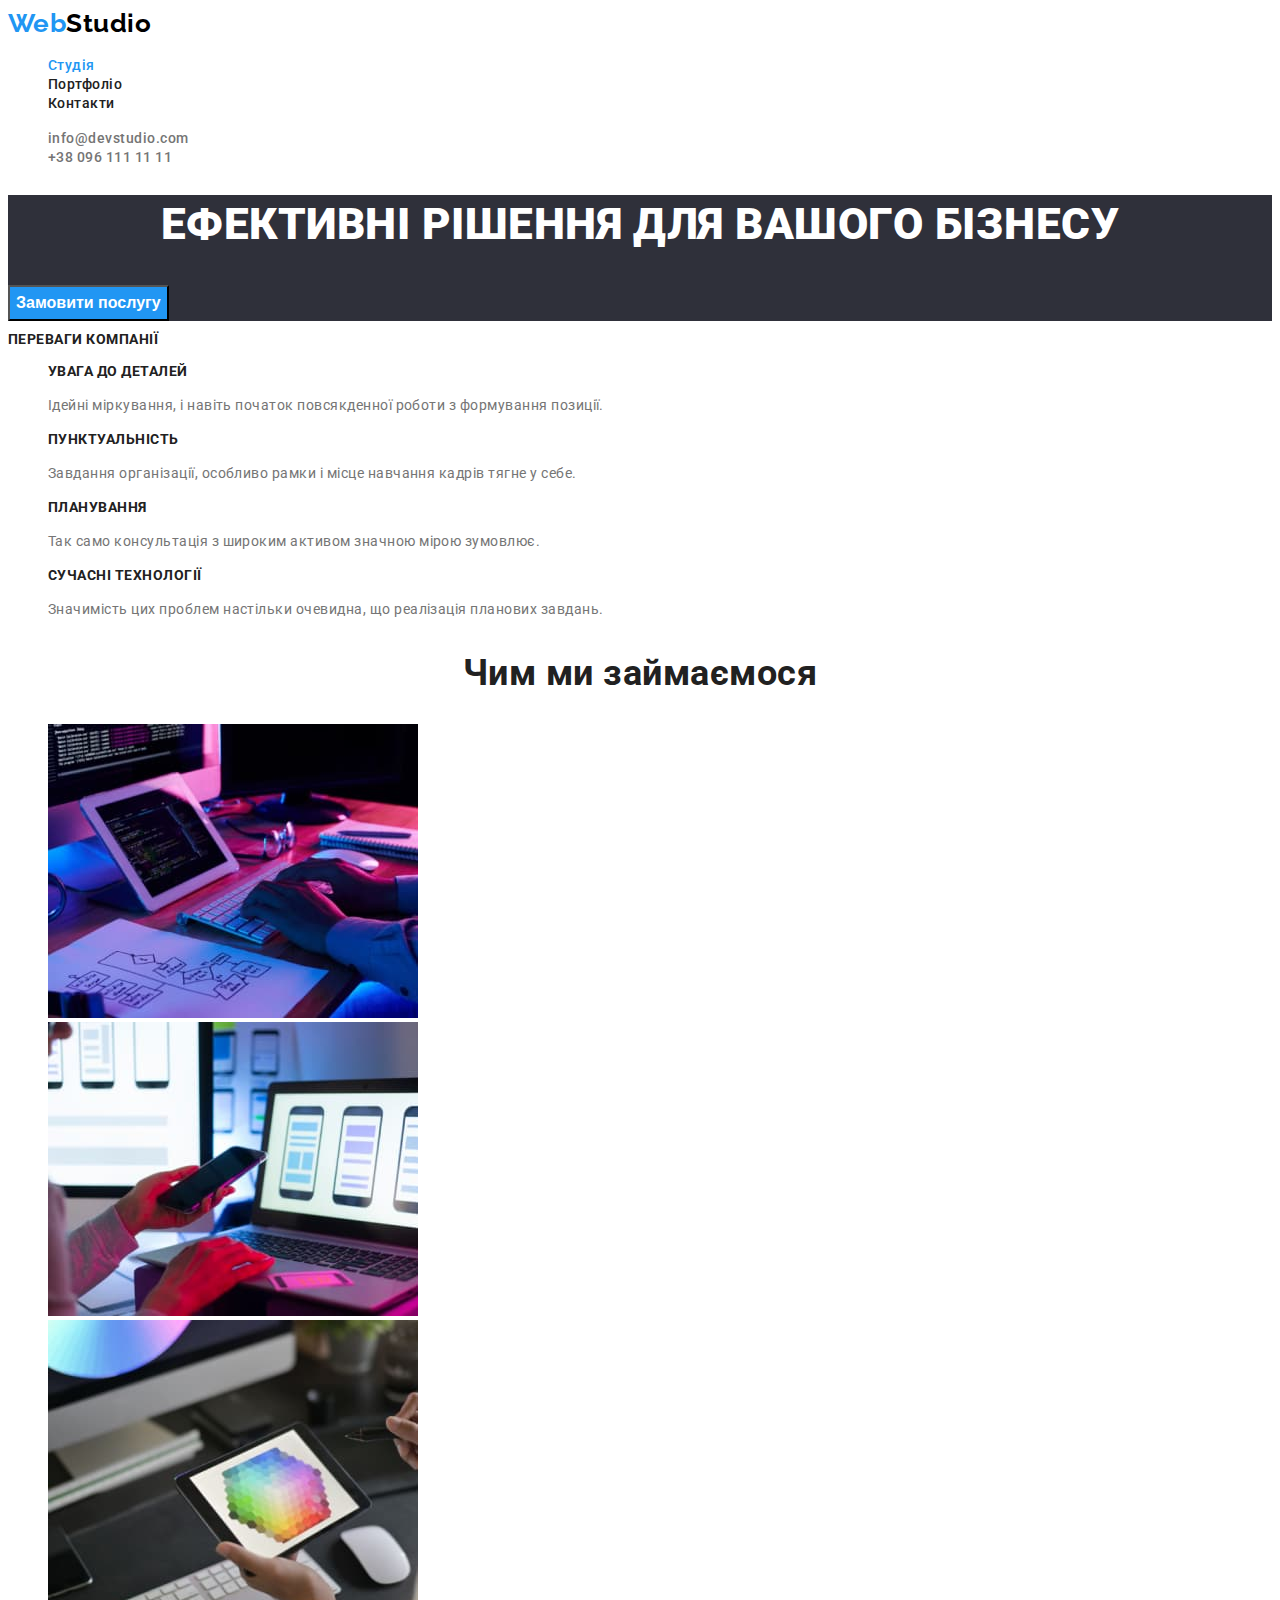
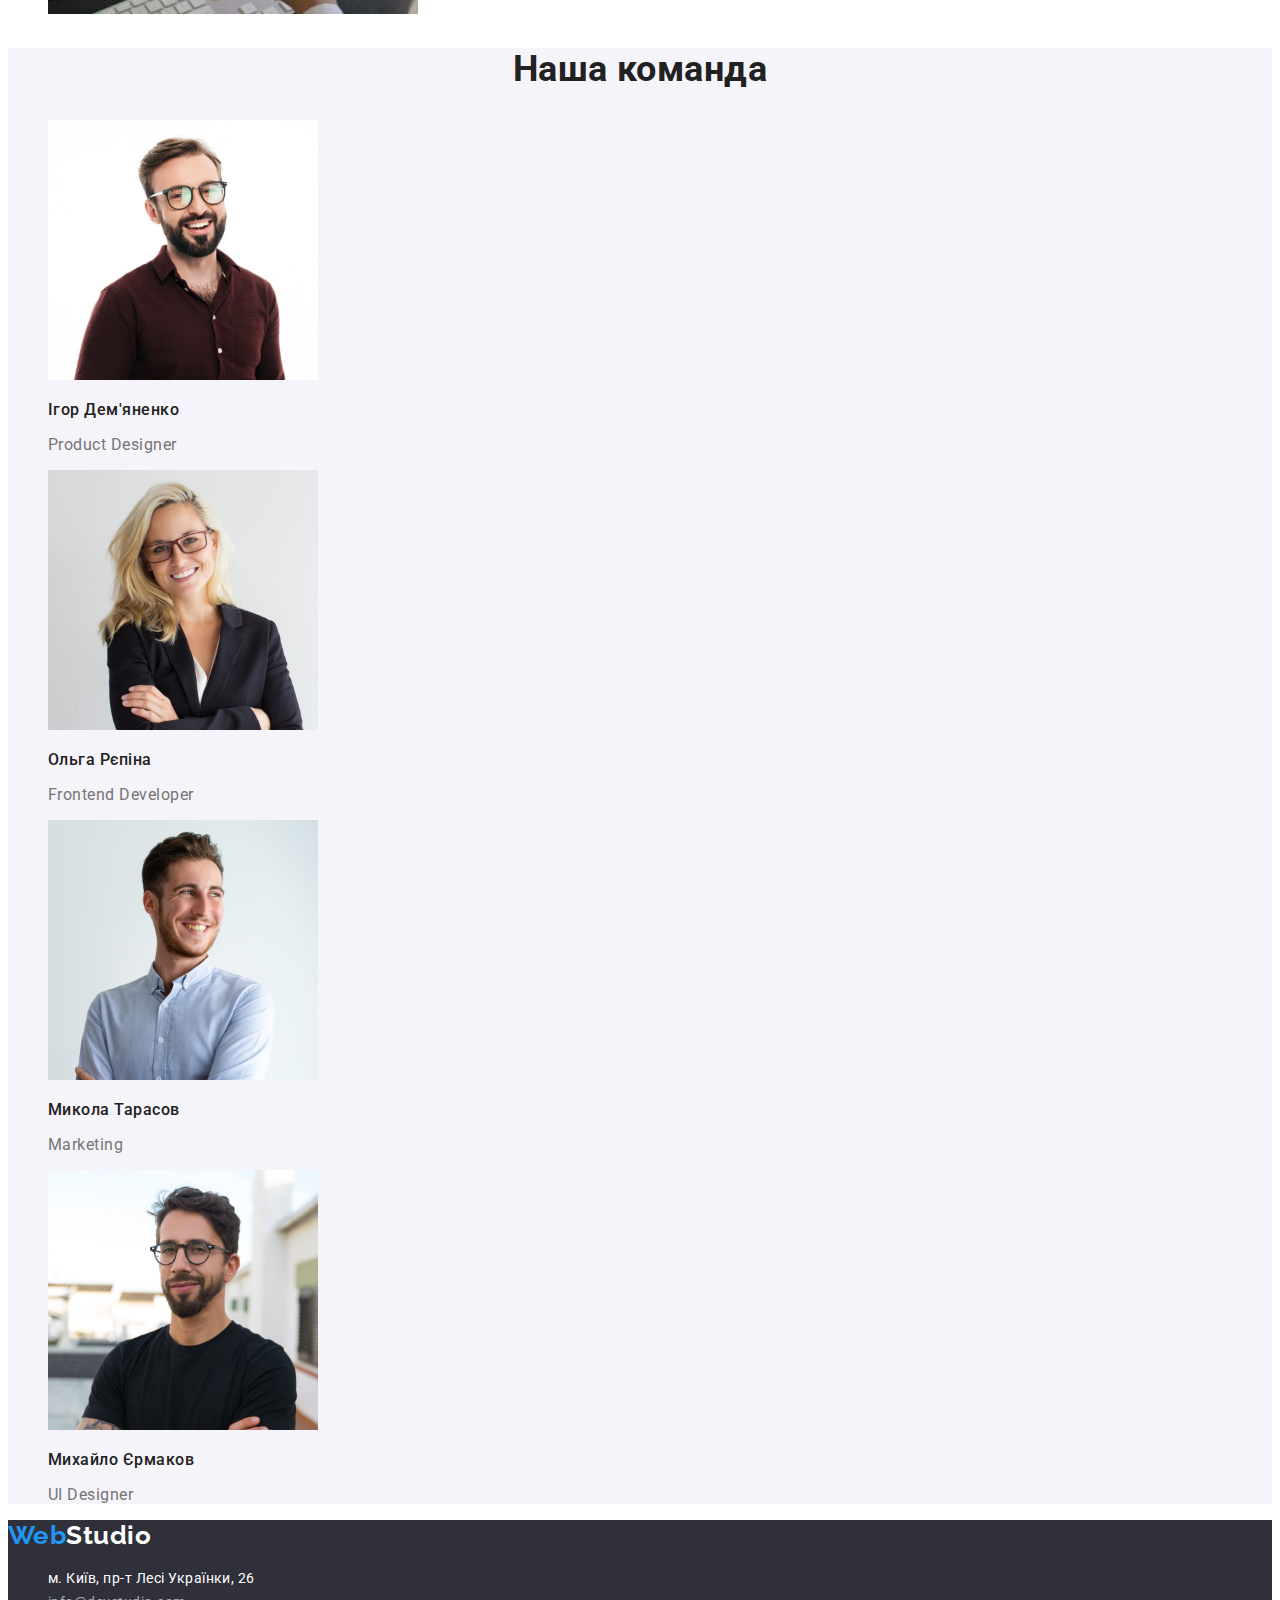
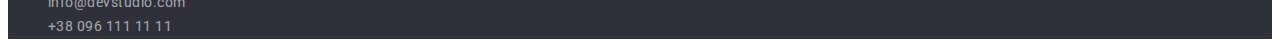
<file: index.html>
<!DOCTYPE html>
<html lang="en">
<head>
    <meta charset="UTF-8">
    <meta http-equiv="X-UA-Compatible" content="IE=edge">
    <meta name="viewport" content="width=device-width, initial-scale=1.0">
    <title>Document</title>
    <link rel="preconnect" href="https://fonts.googleapis.com">
    <link rel="preconnect" href="https://fonts.gstatic.com" crossorigin>
    <link href="https://fonts.googleapis.com/css2?family=Raleway:wght@700&family=Roboto:wght@400;500;700;900&display=swap" rel="stylesheet">
    <link rel="stylesheet" href="./css/styles.css" />
</head>
<body class="page">
    <header class="page-header">
        <nav>
            <a href="./index.html" class="logo"><span class="logo-first">Web</span>Studio</a>

            <ul class="site-nav">
                <li><a href="./index.html" class="link current">Студія</a></li>
                <li><a href="./portfolio.html" class="link">Портфоліо</a></li>
                <li><a href="" class="link">Контакти</a></li>
            </ul>
        </nav>
        <ul class="auth-nav">
            <li><a href="mailto:info@devstudio.com" class="link">info@devstudio.com</a></li>
            <li><a href="tel:+380961111111" class="link">+38 096 111 11 11</a></li>
        </ul>
    </header>
    <main>
        <section class="hero">
            <h1 class="hero-title">Ефективні рішення для вашого бізнесу</h1>
            <button type="button" class="hero-button">Замовити послугу</button>
        </section>
        <section class="benefits">
            <h2 class="benefits-title">Переваги компанії</h2>
            <ul>
                <li>
                    <h3 class="benefits-title">УВАГА ДО ДЕТАЛЕЙ</h3>
                    <p class="benefits-text">Ідейні міркування, і навіть початок повсякденної роботи з формування позиції.</p>
                </li>
                <li>
                    <h3 class="benefits-title">ПУНКТУАЛЬНІСТЬ</h3>
                    <p class="benefits-text">Завдання організації, особливо рамки і місце навчання кадрів тягне у себе.</p>
                </li>
                <li>
                    <h3 class="benefits-title">ПЛАНУВАННЯ</h3>
                    <p class="benefits-text">Так само консультація з широким активом значною мірою зумовлює.</p>
                </li>
                <li>
                    <h3 class="benefits-title">СУЧАСНІ ТЕХНОЛОГІЇ</h3>
                    <p class="benefits-text">Значимість цих проблем настільки очевидна, що реалізація планових завдань.</p>
                </li>
            </ul>
        </section>
        <section class="work">
            <h2 class="work-title">Чим ми займаємося</h2>
            <ul>
                <li>
                    <img src="./images/box1.jpg" alt="work" width="370">
                </li>
                <li>
                    <img src="./images/box2.jpg" alt="work" width="370">
                </li>
                <li>
                    <img src="./images/box3.jpg" alt="work" width="370">
                </li>
            </ul>
        </section>
        <section class="employees">
            <h2 class="employees-title">Наша команда</h2>
            <ul>
                <li><img src="./images/employee1.jpg" alt="employee1" width="270">
                    <h3 class="employees-username">Ігор Дем'яненко</h3>
                    <p class="employees-workname">Product Designer</p>
                </li>
                <li><img src="./images/employee2.jpg" alt="employee2" width="270">
                    <h3 class="employees-username">Ольга Рєпіна</h3>
                    <p class="employees-workname">Frontend Developer</p>
                </li>
                <li><img src="./images/employee3.jpg" alt="employee3" width="270">
                    <h3 class="employees-username">Микола Тарасов</h3>
                    <p class="employees-workname">Marketing</p>
                </li>
                <li><img src="./images/employee4.jpg" alt="employee4" width="270">
                    <h3 class="employees-username">Михайло Єрмаков</h3>
                    <p class="employees-workname">UI Designer</p>
                </li>
            </ul>
        </section>
    </main>
    <footer class="footer">
        <a href="./index.html" class="logo-footer"><span class="logo-first">Web</span>Studio</a>

        <address class="contacts">
            <ul>
                <li>
                    <a href="https://www.google.com/maps/place/%D0%B1%D1%83%D0%BB%D1%8C%D0%B2%D0%B0%D1%80+%D0%9B%D0%B5%D1%81%D1%96+%D0%A3%D0%BA%D1%80%D0%B0%D1%97%D0%BD%D0%BA%D0%B8,+26,+%D0%9A%D0%B8%D1%97%D0%B2" class="link">м. Київ, пр-т Лесі Українки, 26</a>
                </li>
                <li>
                    <a href="mailto:info@devstudio.com" class="gmail-call">info@devstudio.com</a>
                </li>
                <li>
                    <a href="tel:+380961111111" class="gmail-call">+38 096 111 11 11</a>
                </li>
            </ul>
        </address>
    </footer>
</body>
</html>
</file>
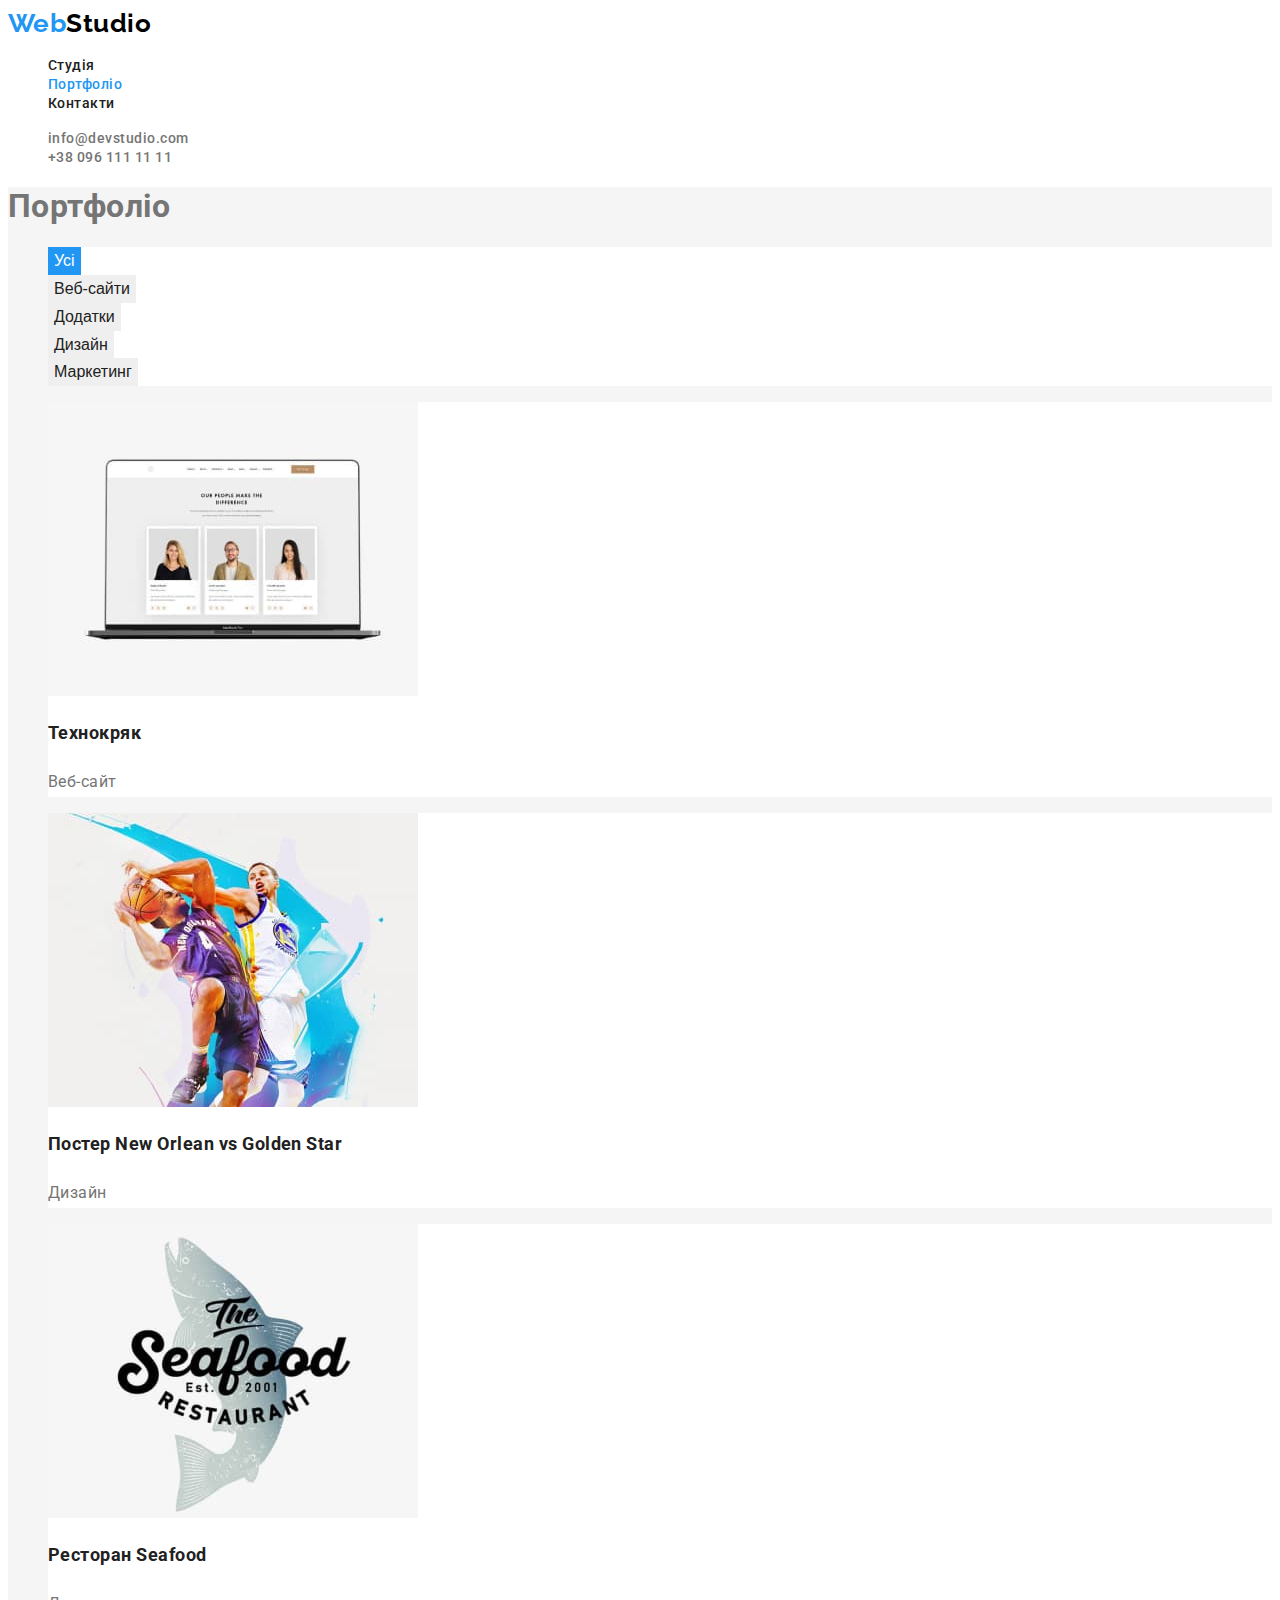
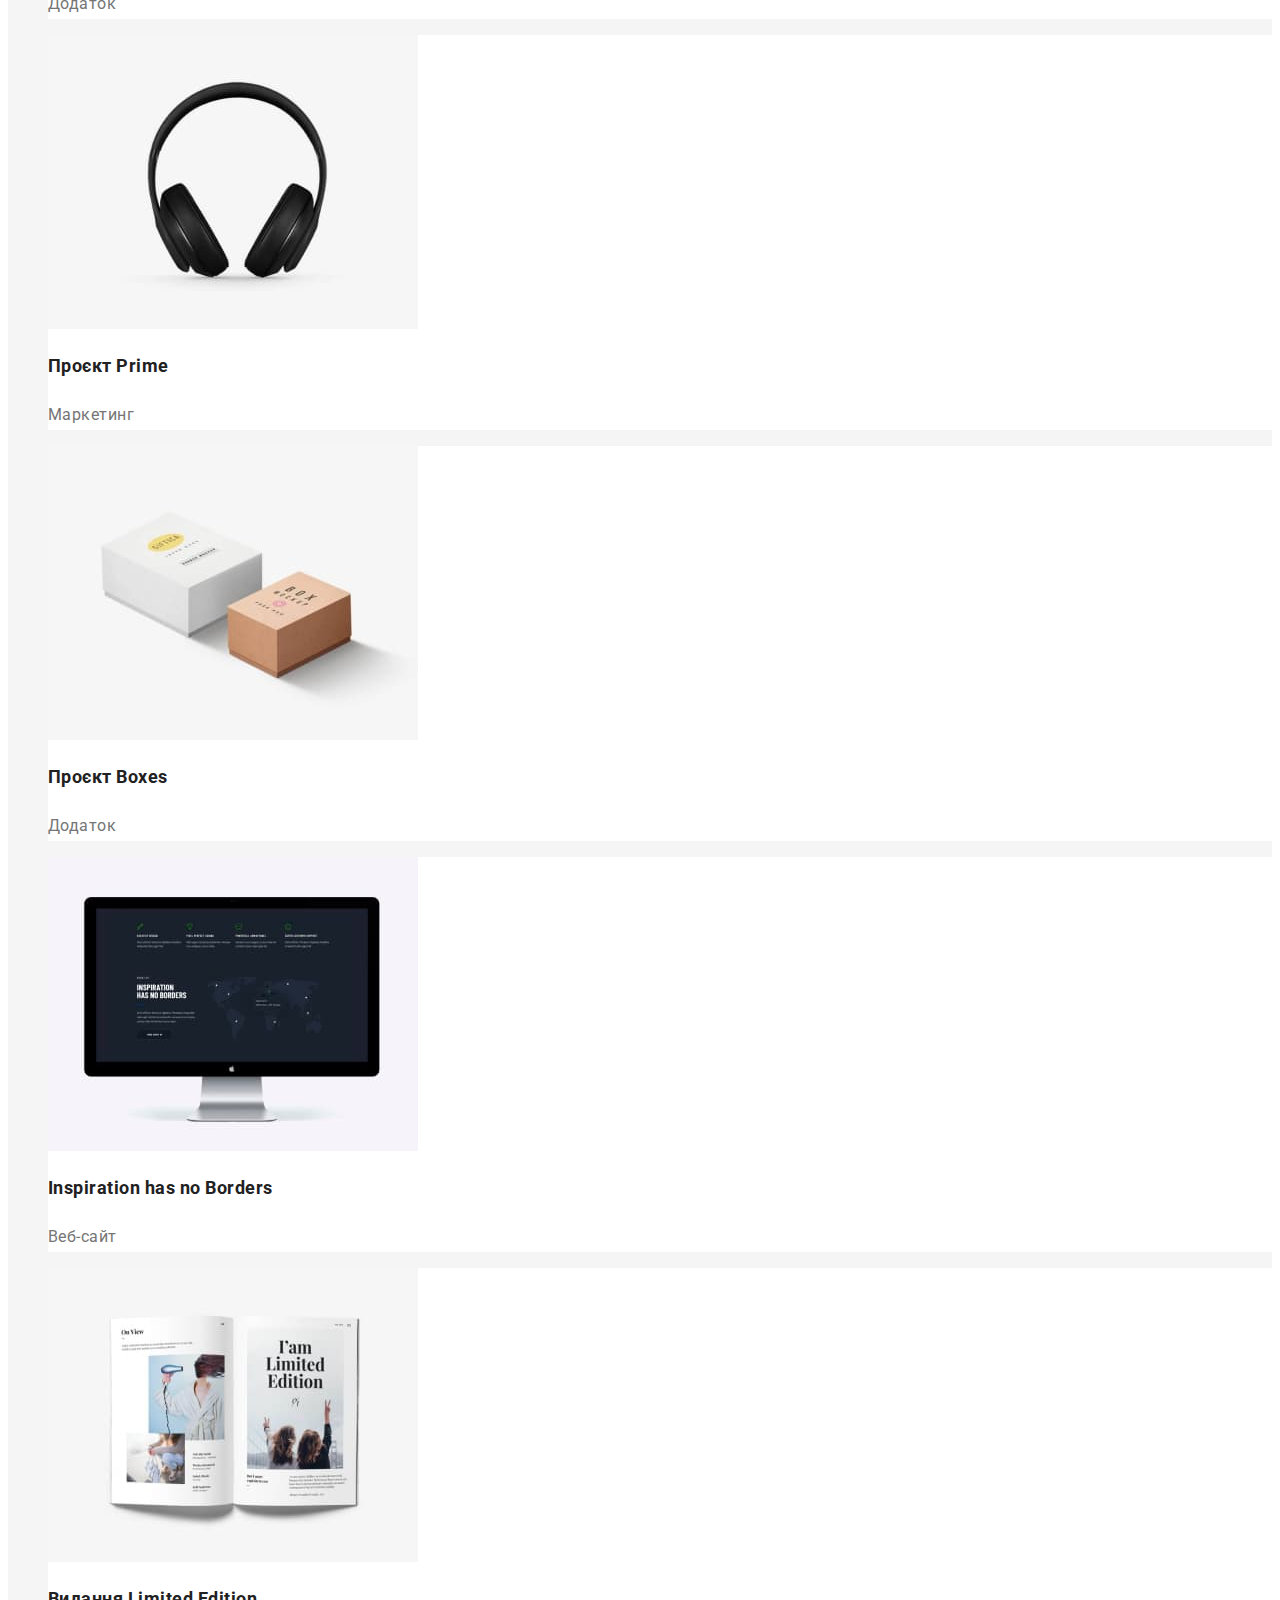
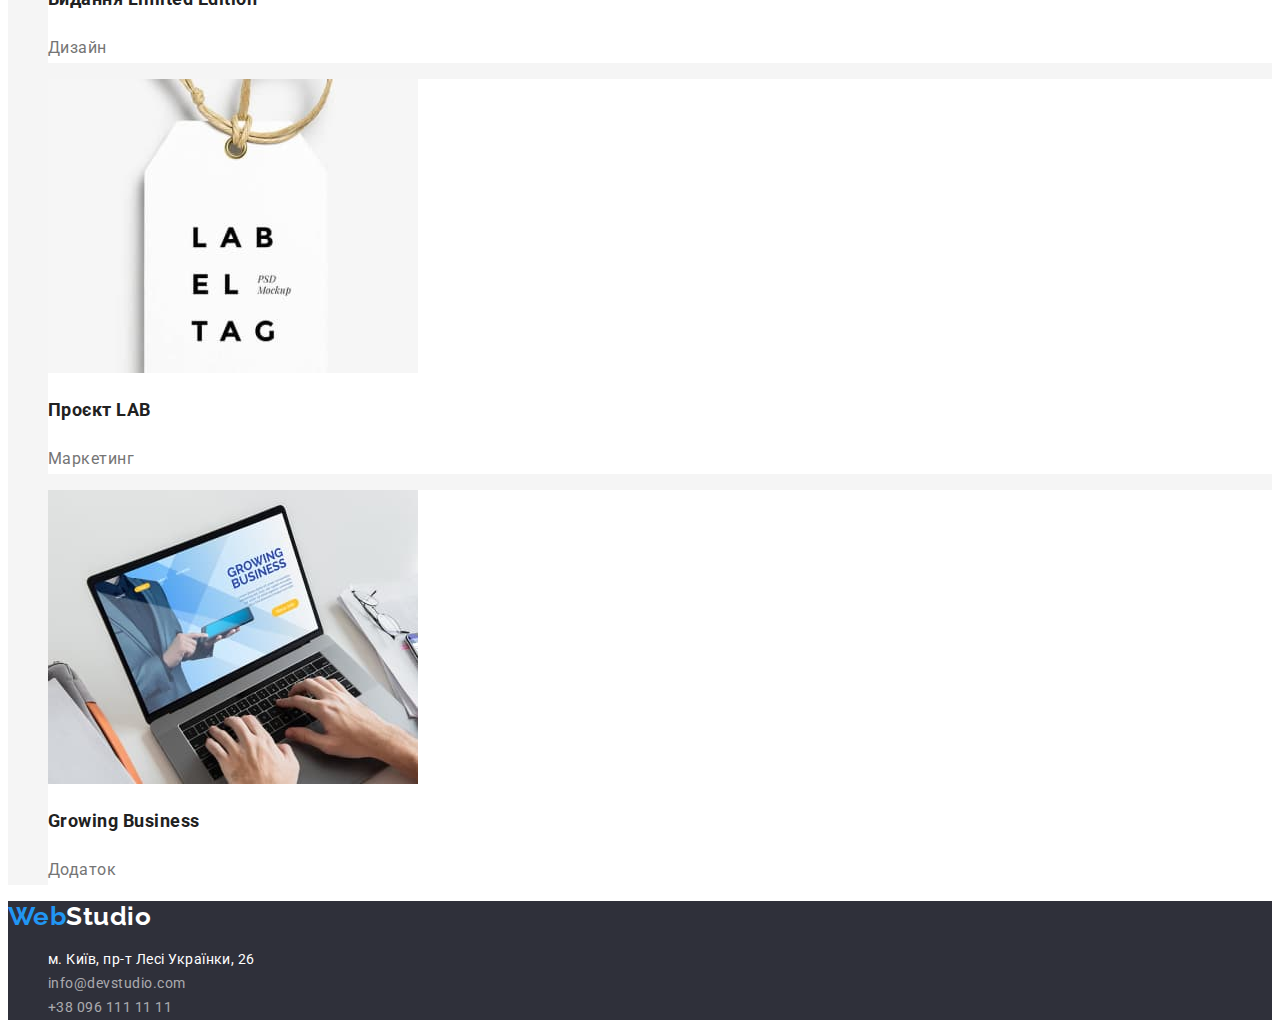
<file: portfolio.html>
<!DOCTYPE html>
<html lang="en">
<head>
    <meta charset="UTF-8">
    <meta http-equiv="X-UA-Compatible" content="IE=edge">
    <meta name="viewport" content="width=device-width, initial-scale=1.0">
    <title>Document</title>
    <link rel="preconnect" href="https://fonts.googleapis.com">
    <link rel="preconnect" href="https://fonts.gstatic.com" crossorigin>
    <link href="https://fonts.googleapis.com/css2?family=Raleway:wght@700&family=Roboto:wght@400;500;700;900&display=swap" rel="stylesheet">
    <link rel="stylesheet" href="./css/styles.css" />
</head>
<body>
    <header class="page-header">
        <nav>
            <a href="./index.html" class="logo"><span class="logo-first">Web</span>Studio</a>

            <ul class="site-nav">
                <li><a href="./index.html" class="link">Студія</a></li>
                <li><a href="./portfolio.html" class="link current">Портфоліо</a></li>
                <li><a href="" class="link">Контакти</a></li>
            </ul>
        </nav>
        <ul class="auth-nav">
            <li><a href="mailto:info@devstudio.com" class="link">info@devstudio.com</a></li>
            <li><a href="tel:+380961111111" class="link">+38 096 111 11 11</a></li>
        </ul>
    </header>
    <main>
        <section class="choice work-examples">
            <h1>Портфоліо</h1>
            <ul>
                <li>
                    <button class="select-button">Усі</button>
                </li>
                <li>
                    <button class="choice-button">Веб-сайти</button>
                </li>
                <li>
                    <button class="choice-button">Додатки</button>
                </li>
                <li>
                    <button class="choice-button">Дизайн</button>
                </li>
                <li>
                    <button class="choice-button">Маркетинг</button>
                </li>
            </ul>
            <ul>
                <li class="groop">
                    <img src="./images/img1.jpg" alt="web-work" width="370">
                    <h2 class="title">Технокряк</h2>
                    <p class="name">Веб-сайт</p>
                </li>
                <li>
                    <img src="./images/img2.jpg" alt="poster" width="370">
                    <h2 class="title">Постер New Orlean vs Golden Star</h2>
                    <p class="name">Дизайн</p>
                </li>
                <li>
                    <img src="./images/img3.jpg" alt="restaurant" width="370">
                    <h2 class="title">Ресторан Seafood</h2>
                    <p class="name">Додаток</p>
                </li>
                <li>
                    <img src="./images/img4.jpg" alt="project-prime" width="370">
                    <h2 class="title">Проєкт Prime</h2>
                    <p class="name">Маркетинг</p>
                </li>
                <li>
                    <img src="./images/img5.jpg" alt="project-boxes" width="370">
                    <h2 class="title">Проєкт Boxes</h2>
                    <p class="name">Додаток</p>
                </li>
                <li>
                    <img src="./images/img6.jpg" alt="web-work2" width="370">
                    <h2 class="title">Inspiration has no Borders</h2>
                    <p class="name">Веб-сайт</p>
                </li>
                <li>
                    <img src="./images/img7.jpg" alt="limited-edition" width="370">
                    <h2 class="title">Видання Limited Edition</h2>
                    <p class="name">Дизайн</p>
                </li>
                <li>
                    <img src="./images/img8.jpg" alt="project-lab" width="370">
                    <h2 class="title">Проєкт LAB</h2>
                    <p class="name">Маркетинг</p>
                </li>
                <li>
                    <img src="./images/img9.jpg" alt="growing-business" width="370">
                    <h2 class="title">Growing Business</h2>
                    <p class="name">Додаток</p>
                </li>
            </ul>
        </section>
    </main>
    <footer class="footer">
        <a href="./index.html" class="logo-footer"><span class="logo-first">Web</span>Studio</a>

        <address class="contacts">
            <ul>
                <li>
                    <a href="https://www.google.com/maps/place/%D0%B1%D1%83%D0%BB%D1%8C%D0%B2%D0%B0%D1%80+%D0%9B%D0%B5%D1%81%D1%96+%D0%A3%D0%BA%D1%80%D0%B0%D1%97%D0%BD%D0%BA%D0%B8,+26,+%D0%9A%D0%B8%D1%97%D0%B2" class="link">м. Київ, пр-т Лесі Українки, 26</a>
                </li>
                <li>
                    <a href="mailto:info@devstudio.com" class="gmail-call">info@devstudio.com</a>
                </li>
                <li>
                    <a href="tel:+380961111111" class="gmail-call">+38 096 111 11 11</a>
                </li>
            </ul>
        </address>
    </footer>
</body>
</html>
</file>
<file: css/styles.css>
/* цвет основного текста 757575 */
/* цвет оглавлений 212121 */
/* цвет белый FFFFFF */
/* цвет синих елементов 2196F3 */
/* цвет черный 000000 */
/* цвет с прозрачностью в футере rgba(255, 255, 255, 0.6) */

/* стили для index.html */

:root {
    --primary-text-color: #757575;
    --title-text-color: #212121;
    --accent-color: #2196F3;
    --primary-wight-color: #ffffff;
    --secondary-wight-color: #F5F4FA;
}

body {
    font-family: 'Roboto', sans-serif;

    letter-spacing: 0.03em;

    color: var(--primary-text-color);
    background-color: var(--primary-bg-color);
}

ul {
    list-style: none;
}

a:link
{
    text-decoration: none;
}

/* логотип */

.logo-first {
    font-family: 'Raleway';
    font-weight: 700;
    font-size: 26px;
    line-height: 1.19;

    color: var(--accent-color);
}


.logo {
    font-family: 'Raleway';
    font-weight: 700;
    font-size: 26px;
    line-height: 1.19;

    color: #000000;
}

/* кнопки в шапке */

.site-nav .link {
    text-decoration: none;
    font-weight: 500;
    font-size: 14px;
    line-height: 1.14;

    color: var(--title-text-color);
}

.site-nav .link:hover,
.site-nav .link:focus {
    color: var(--accent-color);
}

.site-nav .link.current {
    color: var(--accent-color);
}


.auth-nav .link {
    font-weight: 500;
    font-size: 14px;
    line-height: 1.14;

    color: var(--primary-text-color);
}

.auth-nav .link:hover,
.auth-nav .link:focus {
    color: var(--accent-color)
}

.section-title {
    color: var(--title-text-color);
}

/* главный титул */

.hero {
    background-color: #2F303A;
}

.hero .hero-title {
    font-weight: 900;
    font-size: 44px;
    line-height: 1.36;

    text-align: center;
    text-transform: uppercase;

    color: var(--primary-wight-color);
}

.hero .hero-button {
    font-weight: 700;
    font-size: 16px;
    line-height: 1.88;

    display: flex;
    align-items: center;
    text-align: center;

    color: var(--primary-wight-color);
    background-color: var(--accent-color);
}

/* преимущества */

.benefits .benefits-title {
    font-weight: 700;
    font-size: 14px;
    line-height: 1.14;
    text-transform: uppercase;

    color: var(--title-text-color);
}

.benefits .benefits-text {
    font-weight: 400;
    font-size: 14px;
    line-height: 1.71;

    color: var(--primary-text-color);
}

/* Work */

.work .work-title {
    font-weight: 700;
    font-size: 36px;
    line-height: 1.17;
    text-align: center;

    color: var(--title-text-color)
}

/* employees */

.employees {
    background: #F5F4FA; 
}

.employees .employees-title {
    font-weight: 700;
    font-size: 36px;
    line-height: 1.17;
    text-align: center;

    color: var(--title-text-color);
}

.employees .employees-username {
    font-weight: 500;
    font-size: 16px;
    line-height: 1.19;

    color: var(--title-text-color)
}

.employees .employees-workname {
    font-weight: 400;
    font-size: 16px;
    line-height: 1.19;
}

/* footer */

.footer {
    background: #2F303A;
}
.footer .logo-footer {
    font-family: 'Raleway';
    font-weight: 700;
    font-size: 26px;
    line-height: 1.19;

    color: var(--primary-wight-color);
}

.contacts {
    list-style: none;
}

.contacts .link {
    font-style: normal;
    font-weight: 400;
    font-size: 14px;
    line-height: 1.71;

    color: var(--primary-wight-color);
}

.contacts .link:hover,
.contacts .link:focus {
    color: var(--accent-color);
}

.contacts .gmail-call {
    font-style: normal;
    font-weight: 400;
    font-size: 14px;
    line-height: 1.71;

    color: rgba(255, 255, 255, 0.6);
}

.contacts .gmail-call:hover,
.contacts .gmail-call:focus {
    color: var(--accent-color);
}

/* стили для portfolio.html */
/* кнопки */
.choice {
    background: #f5f5f5;
}

.choice .select-button {
    font-weight: 500;
    font-size: 16px;
    line-height: 1.62;
    border: none;

    color: #FFFFFF;
    background: var(--accent-color);
}

.choice .choice-button {
    cursor: pointer;
    font-weight: 500;
    font-size: 16px;
    line-height: 1.62;
    border: none;

    color: var(--title-text-color);
}

.choice .choice-button:hover,
.choice .choice-button:focus {
    color: #FFFFFF;
    background: var(--accent-color)
}

/* примеры работ */

.work-examples {
    background: #f5f5f5;
}

.work-examples li {
    background: #ffffff;
}

.work-examples .title {
    font-weight: 700;
    font-size: 18px;
    line-height: 2.00;

    color: var(--title-text-color);
}

.work-examples .name {
    font-weight: 400;
    font-size: 16px;
    line-height: 1.88;
}
</file>
